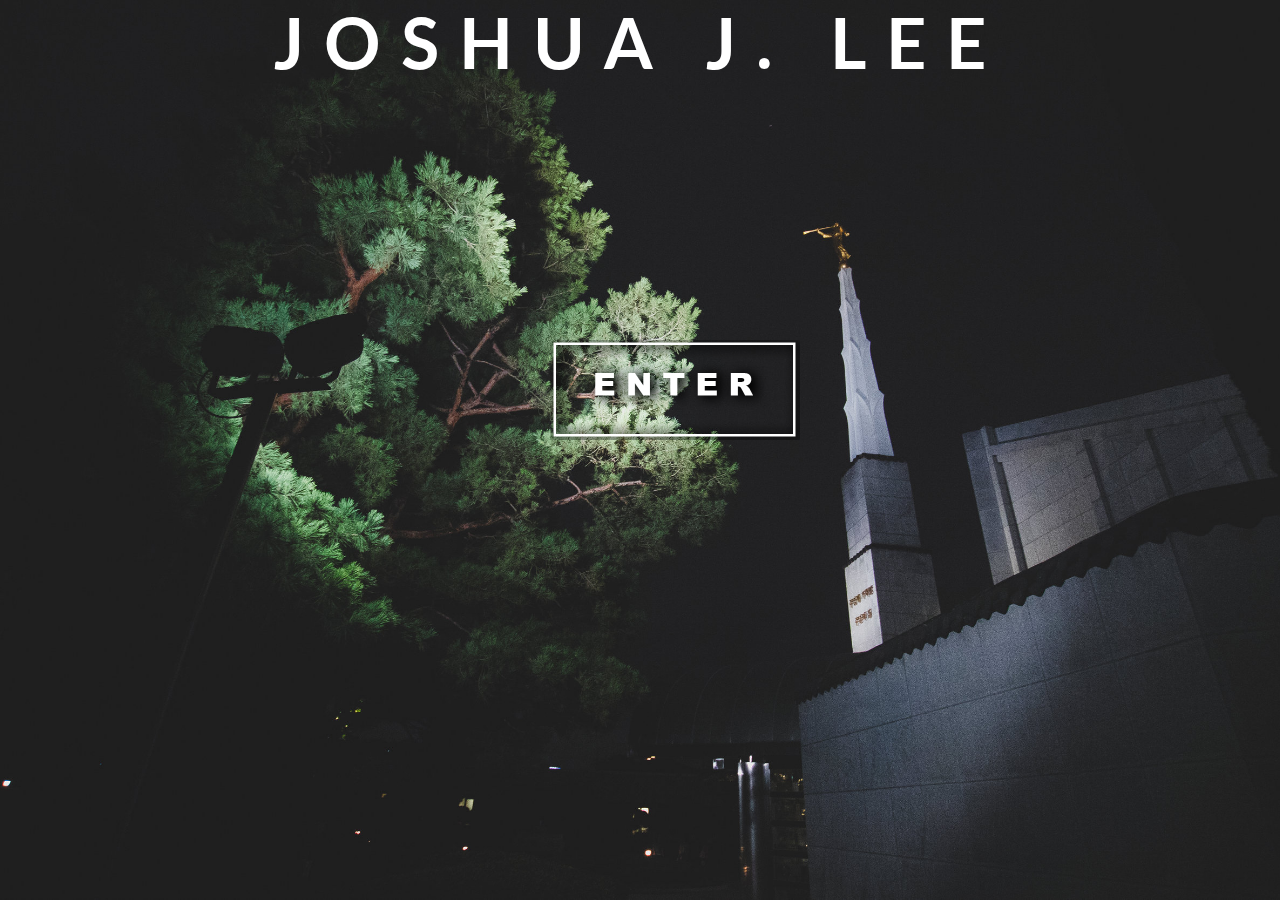
<file: index.html>
<!DOCTYPE html>
<head>
	<link rel="stylesheet" href="pages/CSS/styles.css">
    <link href='http://fonts.googleapis.com/css?family=Lato&subset=latin,latin-ext' rel='stylesheet' type='text/css'>
<title>Lee's Portfolio</title>
    
<style>
body, html {
    height: 100%;
    margin: 0;
}

.bg {
    /* The image used */
    background-image: url("images/background.jpg");

    /* Full height */
    height: 100%; 

    /* Center and scale the image nicely */
    background-position: center;
    background-repeat: no-repeat;
    background-size: cover;
    margin-top: 10px;
}
</style>
</head>

<!--<body class="bg">-->
	

<!--
<ul class="menu">
  <li class="menu"><a href="index.html" class="menu">Home</a></li>
  <li class="menu"><a href="about.html" class="menu">About</a></li>
  <li class="menu"><a href="experience.html" class="menu">Experience</a></li>
  <li class="menu"><a href="projects.html" class="menu">Projects</a></li>
  <li class="menu"><a href="contact.html" class="menu">Contact</a></li>
</ul>
-->

<div class="bg">
    <h1 class="index"></h1>
    <h1 class="index"></h1>
<h1 class="index">JOSHUA J. LEE</h1>
    <div class="divindex">
    <a href="pages/about.html"><img src="images/enter.png" style="width:250px;height:100px;"></a>
    </div>
<!--
<table align="center" class="main">
  <tr>
    <th>
      <a href="pages/about.html"><img src="images/indexNav/about.jpg" alt = "About" style="width:420px;height:420px;"></a>
    </th>
    <th>
      <a href="pages/experience.html"><img src="images/indexNav/experience.jpg" alt = "Experience" style="width:420px;height:420px;">
    </th>
  </tr>
  <tr>
    <th>
      <a href="pages/projects.html"><img src="images/indexNav/projects.jpg" alt = "Projects" style="width:420px;height:420px;">
    </th>
    <th>
      <a href="pages/contact.html"><img src="images/indexNav/contact.jpg" alt = "Contact" style="width:420px;height:420px;">
    </th>
  </tr>
</table>
-->
</div>
</file>
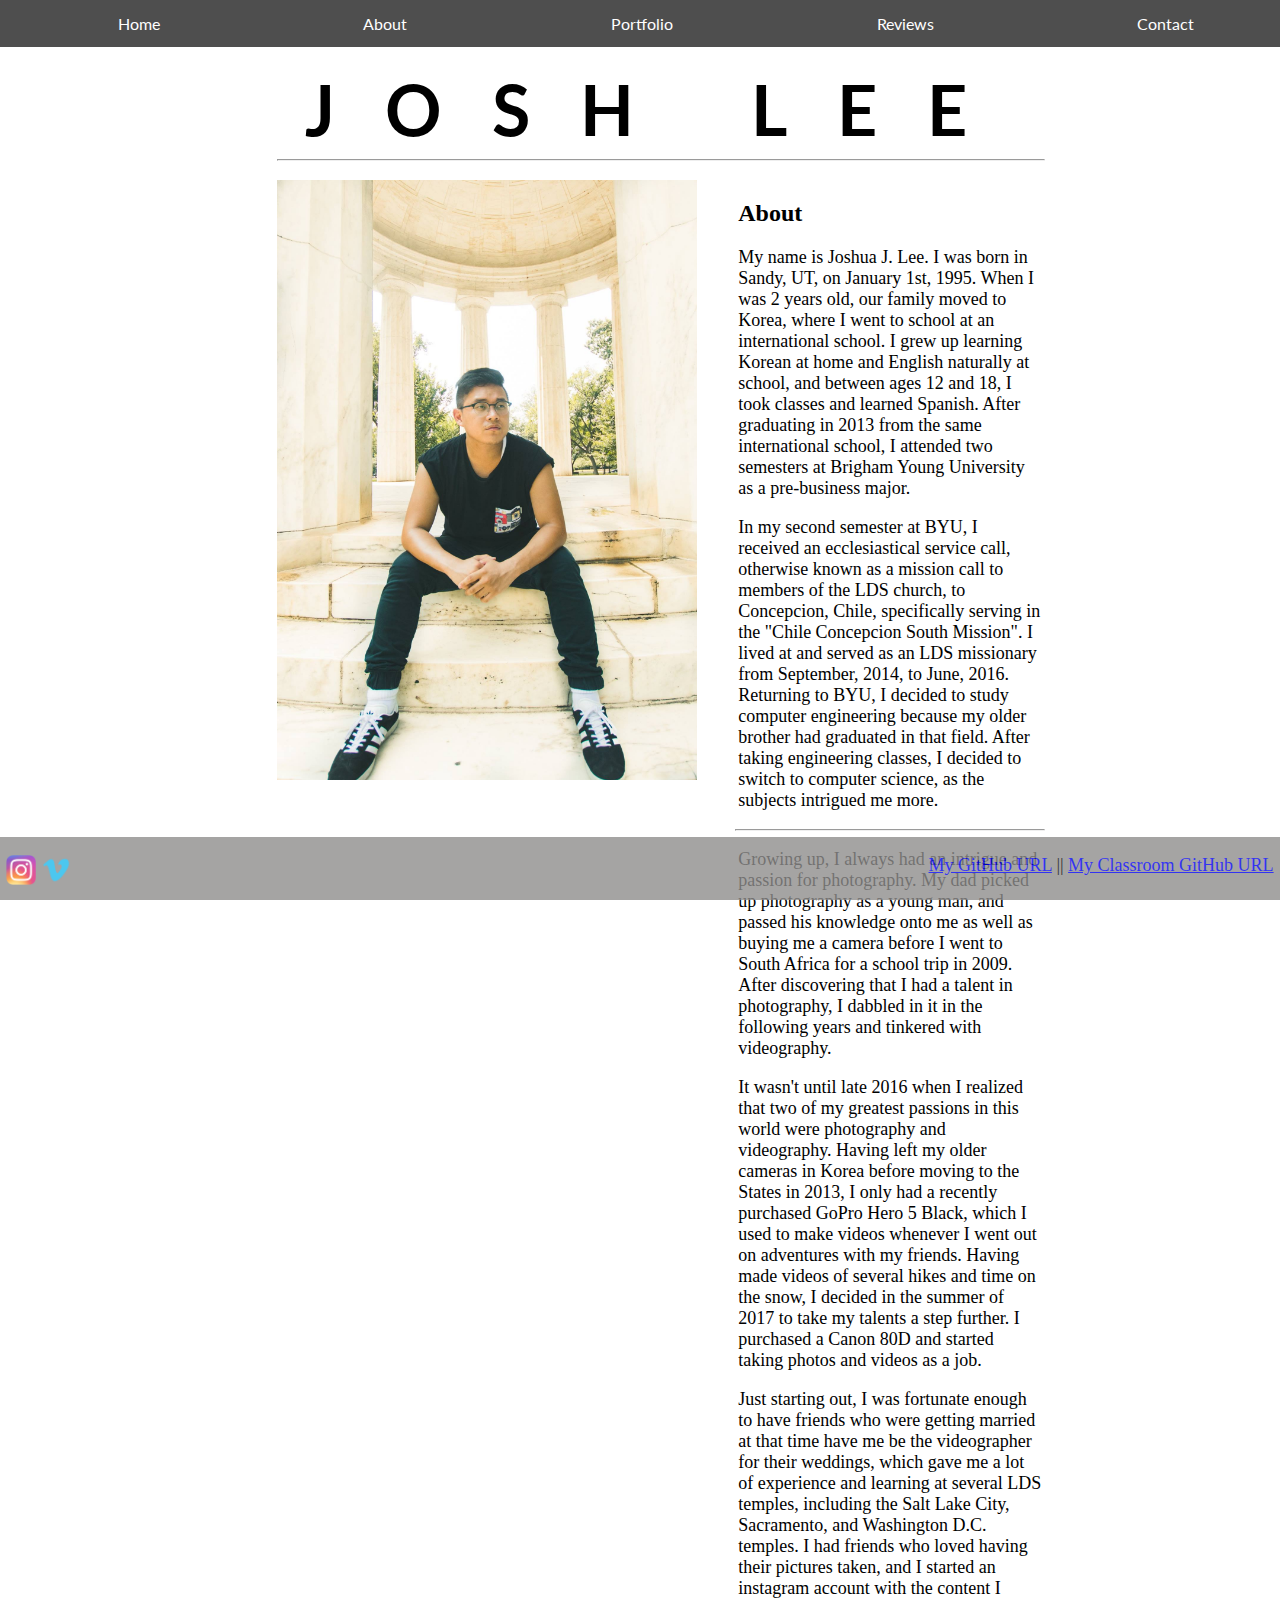
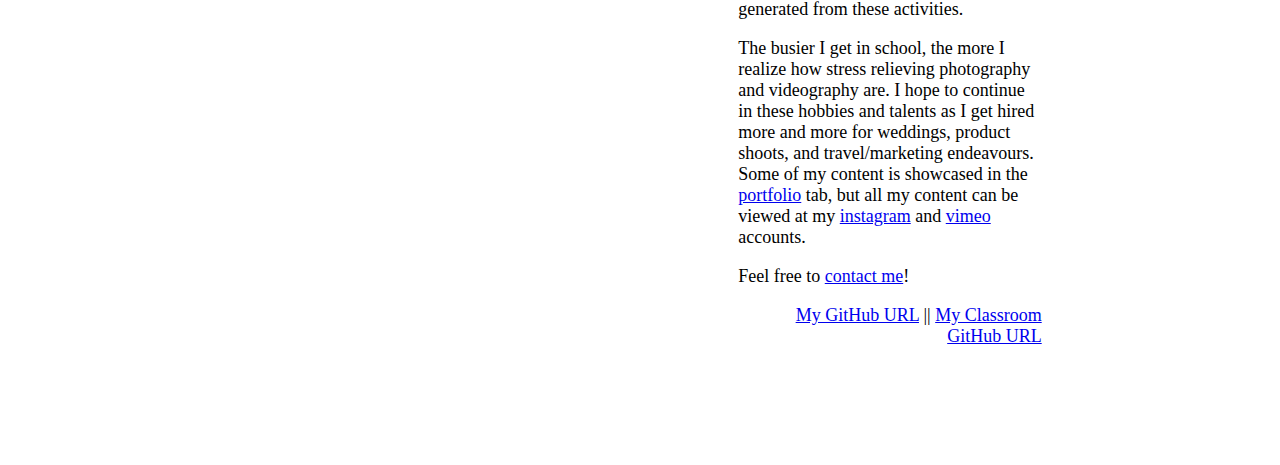
<file: pages/about.html>
<!DOCTYPE html>
<head>
	<link rel="stylesheet" href="CSS/styles.css">
    <link href='http://fonts.googleapis.com/css?family=Lato&subset=latin,latin-ext' rel='stylesheet' type='text/css'>
<title>Lee's Portfolio</title>
</head>

<body>
	<ul class="menu">
  <li class="menu"><a href="../index.html" class="menu">Home</a></li>
  <li class="menu"><a href="about.html" class="menu">About</a></li>
  <li class="menu"><a href="portfolio.html" class="menu">Portfolio</a></li>
  <li class="menu"><a href="reviews.html" class="menu">Reviews</a></li>
  <li class="menu"><a href="contact.html" class="menu">Contact</a></li>
</ul>

    <div class="porthead">
    <h1>JOSH LEE</h1>
        <hr>
    </div>

<div class="main">
<section>

   <aside>
    <img src="../images/SelfPicture.jpg" alt = "Me" style="width:420px;height:600px;">
   </aside>
   <article>
      
    <h2>About</h2>
       <p>My name is Joshua J. Lee. I was born in Sandy, UT, on January 1st, 1995. When I was 2 years old, our family moved to Korea, where I went to school at an international school. I grew up learning Korean at home and English naturally at school, and between ages 12 and 18, I took classes and learned Spanish. After graduating in 2013 from the same international school, I attended two semesters at Brigham Young University as a pre-business major.</p>
       <p>In my second semester at BYU, I received an ecclesiastical service call, otherwise known as a mission call to members of the LDS church, to Concepcion, Chile, specifically serving in the "Chile Concepcion South Mission". I lived at and served as an LDS missionary from September, 2014, to June, 2016. Returning to BYU, I decided to study computer engineering because my older brother had graduated in that field. After taking engineering classes, I decided to switch to computer science, as the subjects intrigued me more. </p>
       <hr>
       <p>Growing up, I always had an intrigue and passion for photography. My dad picked up photography as a young man, and passed his knowledge onto me as well as buying me a camera before I went to South Africa for a school trip in 2009. After discovering that I had a talent in photography, I dabbled in it in the following years and tinkered with videography.</p>
       <p>It wasn't until late 2016 when I realized that two of my greatest passions in this world were photography and videography. Having left my older cameras in Korea before moving to the States in 2013, I only had a recently purchased GoPro Hero 5 Black, which I used to make videos whenever I went out on adventures with my friends. Having made videos of several hikes and time on the snow, I decided in the summer of 2017 to take my talents a step further. I purchased a Canon 80D and started taking photos and videos as a job.</p>
       <p>Just starting out, I was fortunate enough to have friends who were getting married at that time have me be the videographer for their weddings, which gave me a lot of experience and learning at several LDS temples, including the Salt Lake City, Sacramento, and Washington D.C. temples. I had friends who loved having their pictures taken, and I started an instagram account with the content I generated from these activities.</p>
       <p>The busier I get in school, the more I realize how stress relieving photography and videography are. I hope to continue in these hobbies and talents as I get hired more and more for weddings, product shoots, and travel/marketing endeavours. Some of my content is showcased in the <a href="portfolio.html">portfolio</a> tab, but all my content can be viewed at my <a href="https://www.instagram.com/cameraofjosh">instagram</a> and <a href="https://www.vimeo.com/cameraofjosh">vimeo</a> accounts.</p>
       <p>Feel free to <a href="contact.html">contact me</a>!</p>
       <p style="text-align: right"><a href="https://github.com/joshleemathlab/portfolio" target="_blank">My GitHub URL</a> || <a href="https://github.com/BYU-CS260-Winter-2018/lab-1-joshleemathlab" target="_blank">My Classroom GitHub URL</a></p>
   </article>
</section>
</div>
<div class="footer">
        <section>
    <article>
        <p>
        <a href="http://www.instagram.com/cameraofjosh" target="_blank"><img src="../images/instagram.png" width="30px" height="30px" style="margin-bottom: -8px"></a>
        <a href="http://www.vimeo.com/cameraofjosh" target="_blank"><img src="../images/vimeo.png" width="30px" height="30px" style="margin-bottom: -8px"></a>
    </p>  
        </article>
    <article><p style="text-align: right"><a href="https://github.com/joshleemathlab/portfolio" target="_blank">My GitHub URL</a> || <a href="https://github.com/BYU-CS260-Winter-2018/lab-1-joshleemathlab" target="_blank">My Classroom GitHub URL</a></p></article></section>
</div>

</body>
</file>
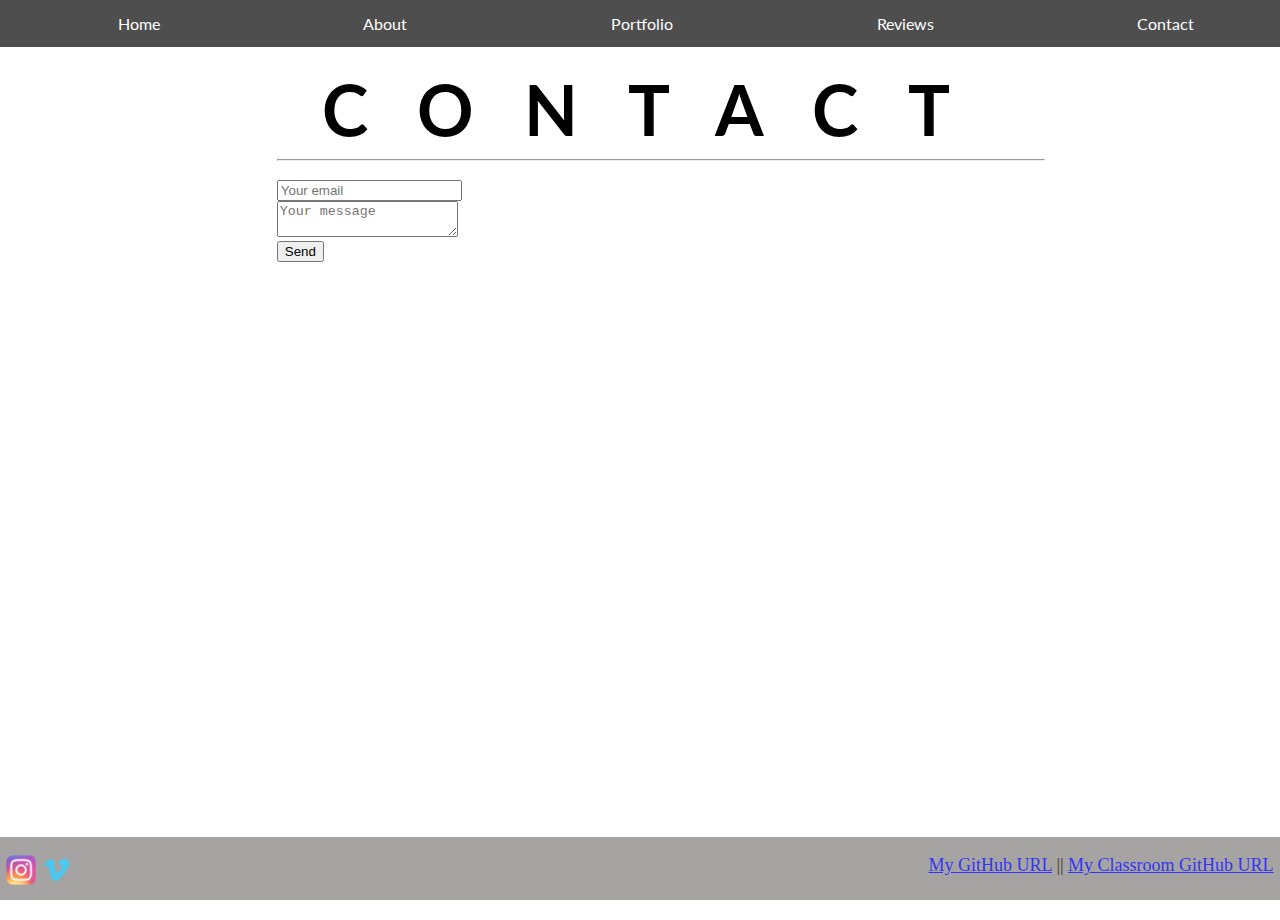
<file: pages/contact.html>
<!DOCTYPE html>
<head>
	<link rel="stylesheet" href="CSS/styles.css">
    <link href='http://fonts.googleapis.com/css?family=Lato&subset=latin,latin-ext' rel='stylesheet' type='text/css'>
<title>Contact Lee</title>
</head>


<body>
	<ul class="menu">
        <li class="menu"><a href="../index.html" class="menu">Home</a></li>
        <li class="menu"><a href="about.html" class="menu">About</a></li>
        <li class="menu"><a href="portfolio.html" class="menu">Portfolio</a></li>
        <li class="menu"><a href="reviews.html" class="menu">Reviews</a></li>
        <li class="menu"><a href="contact.html" class="menu">Contact</a></li>
    </ul>

<div class="porthead"><h1>CONTACT</h1><hr></div>



<div class="main">
    
    <form method="POST" action="https://formspree.io/cameraofjosh@gmail.com">
        <div><input type="email" name="email" placeholder="Your email"></div>
        <div><textarea name="message" placeholder="Your message"></textarea></div>
        <div><button type="submit">Send</button></div>
    </form>
<!-- Do not change the code!
<a id="foxyform_embed_link_918831" href="http://www.foxyform.com/">foxyform</a>
<script type="text/javascript">
(function(d, t){
   var g = d.createElement(t),
       s = d.getElementsByTagName(t)[0];
   g.src = "http://www.foxyform.com/js.php?id=918831&sec_hash=674b7820c96&width=350px";
   s.parentNode.insertBefore(g, s);
}(document, "script"));
</script>
<!-- Do not change the code! -->
</div>
<div class="footer">
        <section>
    <article>
        <p>
        <a href="http://www.instagram.com/cameraofjosh" target="_blank"><img src="../images/instagram.png" width="30px" height="30px" style="margin-bottom: -8px"></a>
        <a href="http://www.vimeo.com/cameraofjosh" target="_blank"><img src="../images/vimeo.png" width="30px" height="30px" style="margin-bottom: -8px"></a>
    </p>  
        </article>
    <article><p style="text-align: right"><a href="https://github.com/joshleemathlab/portfolio" target="_blank">My GitHub URL</a> || <a href="https://github.com/BYU-CS260-Winter-2018/lab-1-joshleemathlab" target="_blank">My Classroom GitHub URL</a></p></article></section>
</div>
</body>
</file>
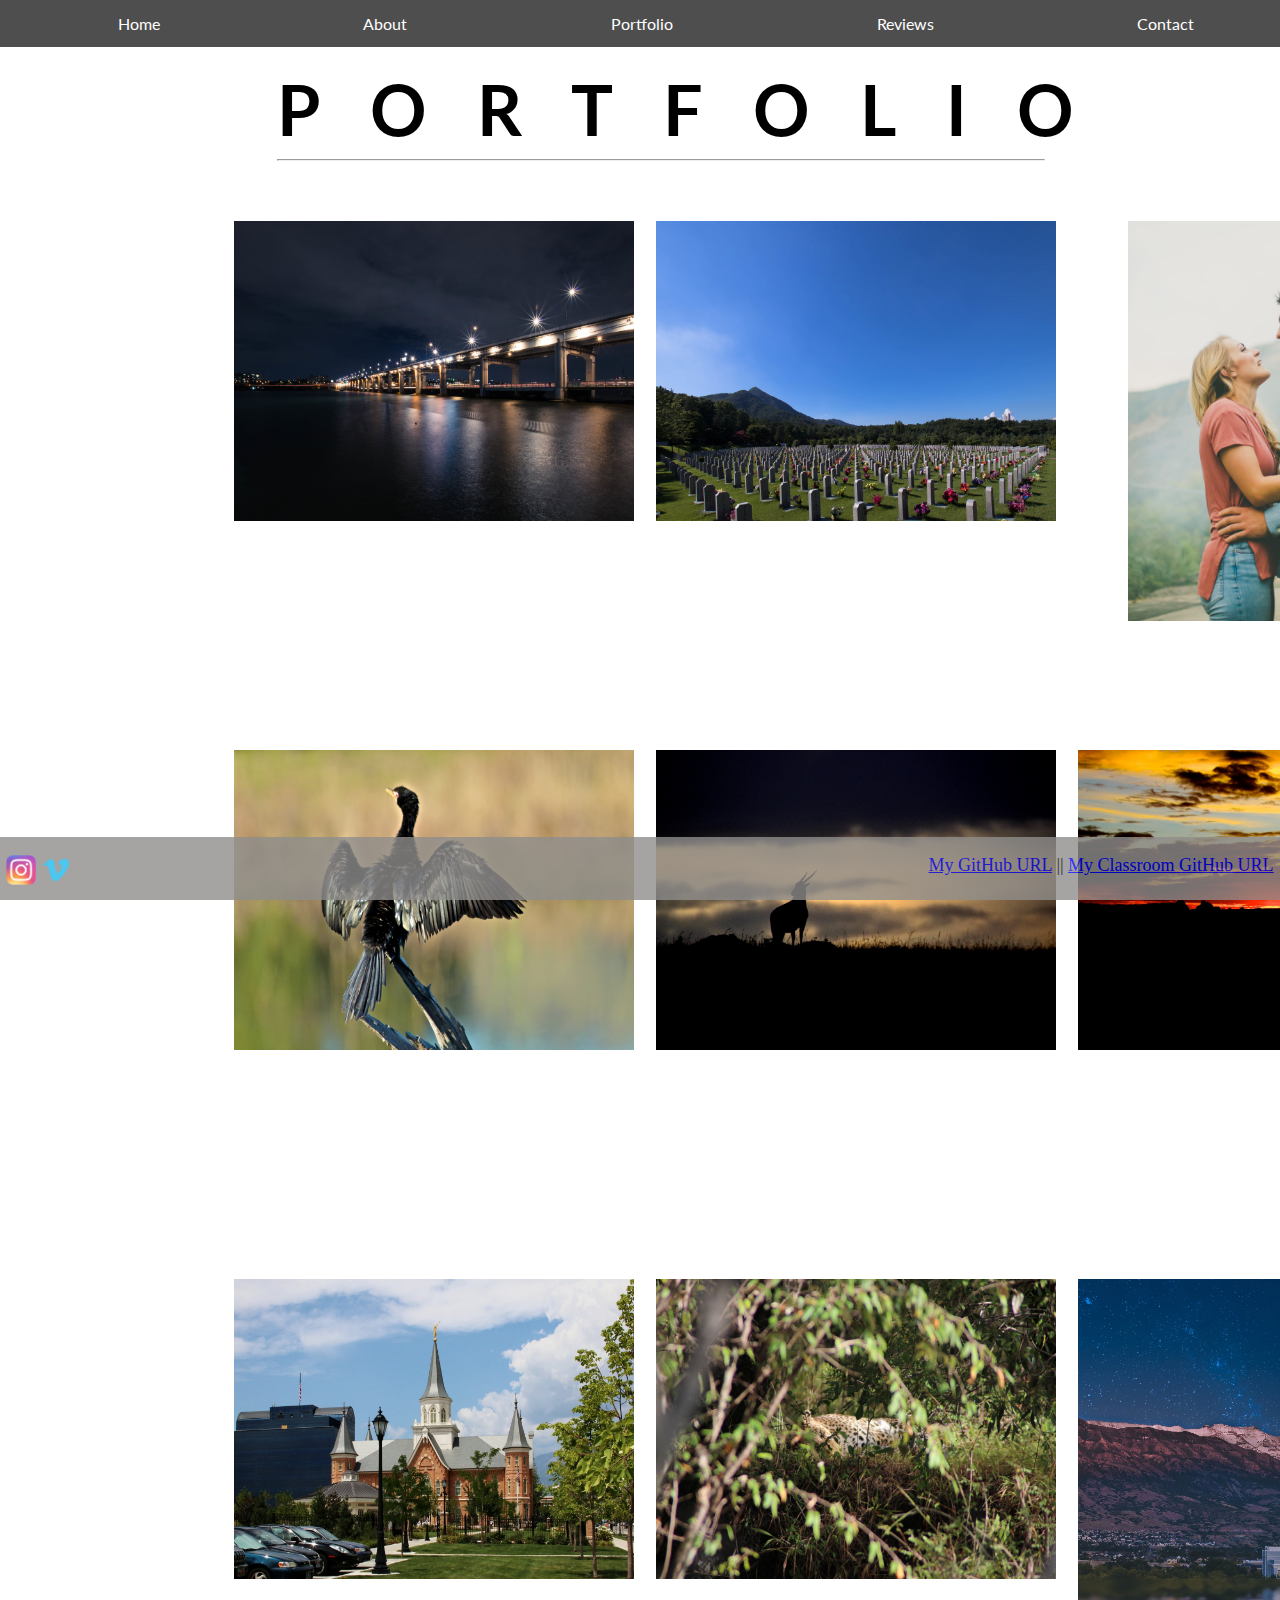
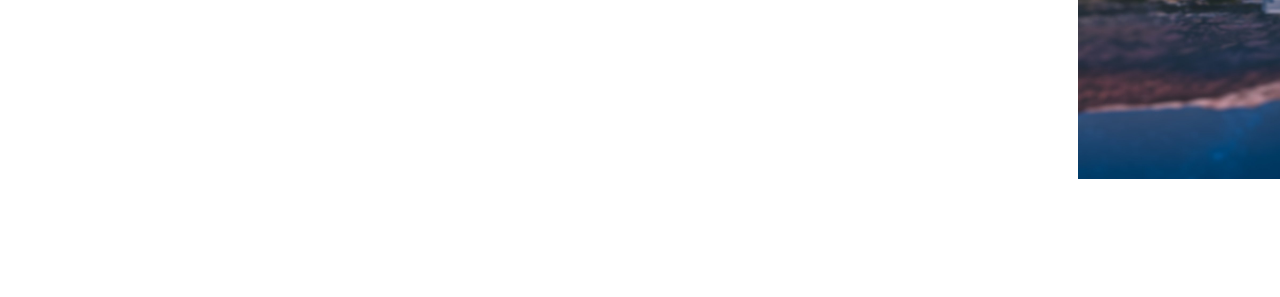
<file: pages/portfolio.html>
<!DOCTYPE html>
<head>
	<link rel="stylesheet" href="CSS/styles.css">
    <link href='http://fonts.googleapis.com/css?family=Lato&subset=latin,latin-ext' rel='stylesheet' type='text/css'>
<title>Lee's Portfolio</title>
</head>

<body>
	<ul class="menu">
  <li class="menu"><a href="../index.html" class="menu">Home</a></li>
  <li class="menu"><a href="about.html" class="menu">About</a></li>
  <li class="menu"><a href="portfolio.html" class="menu">Portfolio</a></li>
  <li class="menu"><a href="reviews.html" class="menu">Reviews</a></li>
  <li class="menu"><a href="contact.html" class="menu">Contact</a></li>
</ul>

<div class="porthead">   
            <h1 style="text-align:center">PORTFOLIO</h1> 
    <hr>
</div>
    
<div class="portfolio">

	<div class="grid-container">
        <div class="grid-item"><img src="../images/portfolioImages/img1.jpg" width="400" height="300"> </div>
        <div class="grid-item"><img src="../images/portfolioImages/img2.jpg" width="400" height="300"> </div>
        <div class="grid-item"><img src="../images/portfolioImages/img3.jpg" width="300" height="400"> </div>
        <div class="grid-item"><img src="../images/portfolioImages/img4.jpg" width="400" height="300"></div>
        <div class="grid-item"><img src="../images/portfolioImages/img5.jpg" width="400" height="300"></div>
        <div class="grid-item"><img src="../images/portfolioImages/img6.jpg" width="400" height="300"></div>
        <div class="grid-item"><img src="../images/portfolioImages/img7.jpg" width="400" height="300"></div>
        <div class="grid-item"><img src="../images/portfolioImages/img8.jpg" width="400" height="300"></div>
        <div class="grid-item"><img src="../images/portfolioImages/img9.jpg" width="400" height="500"></div>
    </div>
</div>
    
<div class="footer">
        <section>
    <article>
        <p>
        <a href="http://www.instagram.com/cameraofjosh" target="_blank"><img src="../images/instagram.png" width="30px" height="30px" style="margin-bottom: -8px"></a>
        <a href="http://www.vimeo.com/cameraofjosh" target="_blank"><img src="../images/vimeo.png" width="30px" height="30px" style="margin-bottom: -8px"></a>
    </p>  
        </article>
    <article><p style="text-align: right"><a href="https://github.com/joshleemathlab/portfolio" target="_blank">My GitHub URL</a> || <a href="https://github.com/BYU-CS260-Winter-2018/lab-1-joshleemathlab" target="_blank">My Classroom GitHub URL</a></p></article></section>
</div>
    
</body>
</file>
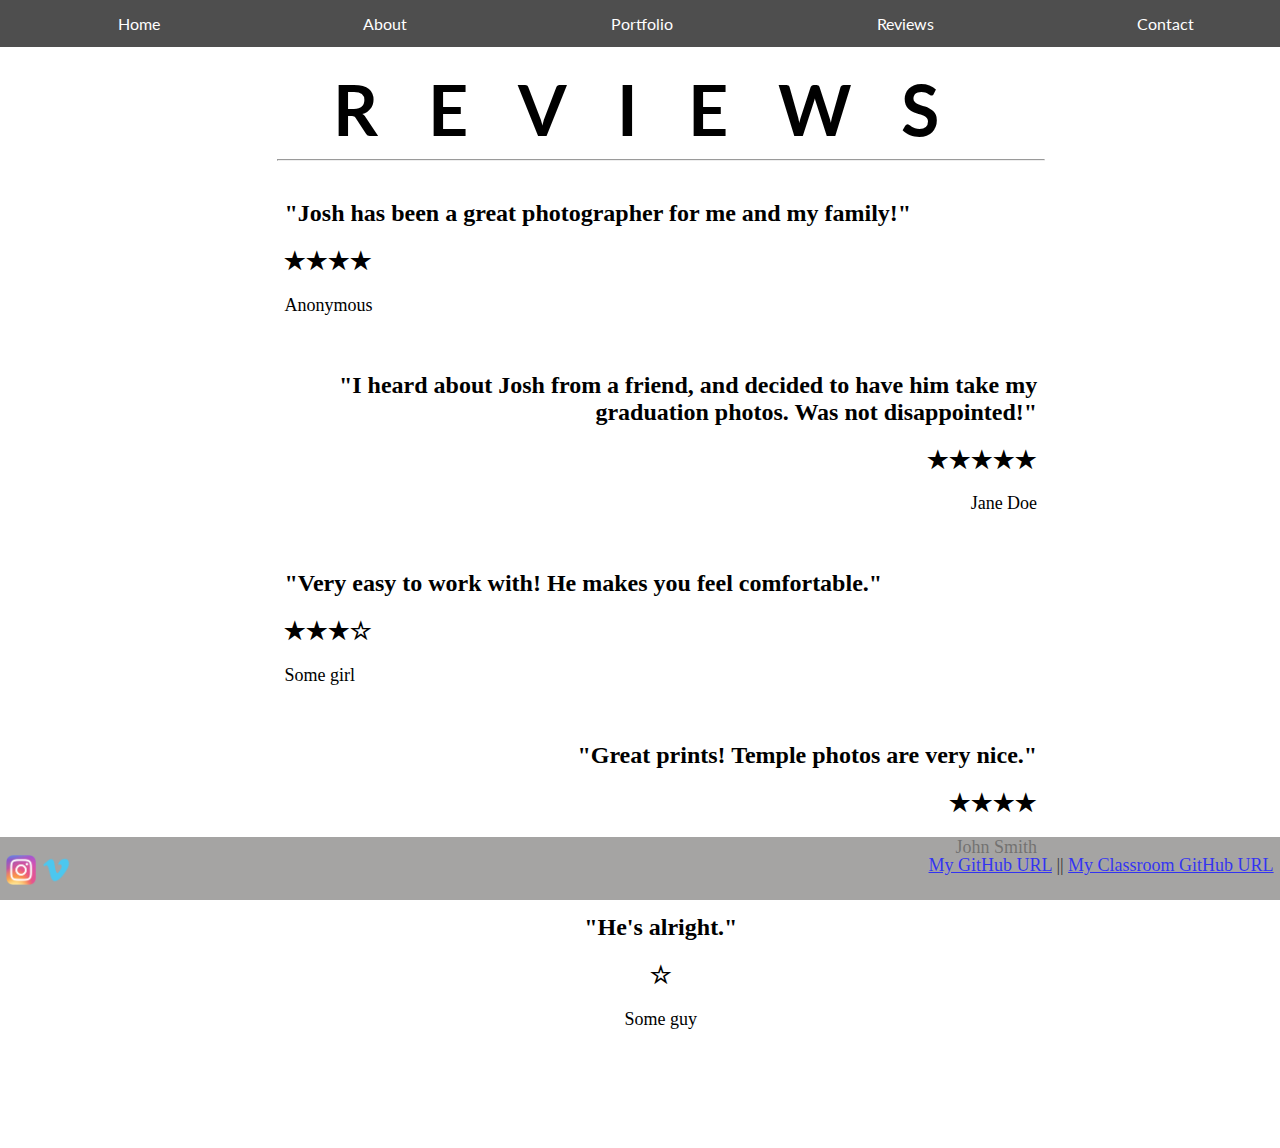
<file: pages/reviews.html>
<!DOCTYPE html>
<head>
	<link rel="stylesheet" href="CSS/styles.css">
    <link href='http://fonts.googleapis.com/css?family=Lato&subset=latin,latin-ext' rel='stylesheet' type='text/css'>
<title>Lee's Reviews</title>
</head>

<body>
	<ul class="menu">
  <li class="menu"><a href="../index.html" class="menu">Home</a></li>
  <li class="menu"><a href="about.html" class="menu">About</a></li>
  <li class="menu"><a href="portfolio.html" class="menu">Portfolio</a></li>
  <li class="menu"><a href="reviews.html" class="menu">Reviews</a></li>
  <li class="menu"><a href="contact.html" class="menu">Contact</a></li>
</ul>

<div class="porthead"><h1>REVIEWS</h1><hr></div>

<div class="main">
    
	<h2> "Josh has been a great photographer for me and my family!"</h2>
    <h2> &#9733;&#9733;&#9733;&#9733;</h2>
    <p>Anonymous</p>
    <br>
    <h2 style="text-align: right"> "I heard about Josh from a friend, and decided to have him take my graduation photos. Was not disappointed!"</h2>
    <h2 style="text-align: right"> &#9733;&#9733;&#9733;&#9733;&#9733;</h2>
    <p style="text-align: right">Jane Doe</p>
    <br>
    <h2> "Very easy to work with! He makes you feel comfortable."</h2>
    <h2> &#9733;&#9733;&#9733;&#9734;</h2>
    <p>Some girl</p>
    <br>
    <h2 style="text-align: right"> "Great prints! Temple photos are very nice."</h2>
    <h2 style="text-align: right"> &#9733;&#9733;&#9733;&#9733;</h2>
    <p style="text-align: right">John Smith</p>
    <br>
    <h2  style="text-align: center"> "He's alright."</h2>
    <h2 style="text-align: center"> &#9734;</h2>
    <p style="text-align: center">Some guy</p>
</div>
    
<div class="footer">
        <section>
    <article>
        <p>
        <a href="http://www.instagram.com/cameraofjosh" target="_blank"><img src="../images/instagram.png" width="30px" height="30px" style="margin-bottom: -8px"></a>
        <a href="http://www.vimeo.com/cameraofjosh" target="_blank"><img src="../images/vimeo.png" width="30px" height="30px" style="margin-bottom: -8px"></a>
    </p>  
        </article>
    <article><p style="text-align: right"><a href="https://github.com/joshleemathlab/portfolio" target="_blank">My GitHub URL</a> || <a href="https://github.com/BYU-CS260-Winter-2018/lab-1-joshleemathlab" target="_blank">My Classroom GitHub URL</a></p></article></section>
</div>
    
</body>
</file>
<file: pages/CSS/styles.css>
body {
    background-image: white;
}
h1 {
    color: black;
    font-family: "Lato", sans-serif;
    font-weight: 9000;
    text-align: center;
    font-size: 70px;
    letter-spacing: 50px;
    margin-bottom: 00px;
}

h2 {
    padding-left: 1%; 
    padding-right: 1%;
}
p {
    font-size: 18px;
}

h1.index{
    font-size: 70px;
    letter-spacing: 20px;
    margin-top:-10px;
    color: white;
    
}

ul.menu {
    list-style-type: none;
    margin: 0;
    padding: 0;
    background-color: #454545;
    /*background-color: rgba(77,77,77,.75);*/
    display: flex;
    justify-content: space-around;
    position: fixed;
    width: 100%;
    top: 0;
    z-index: 500;
    text-align: center;
    margin-left: -8px;
    opacity: .95;
}

li.menu {
    float: left;
    font-family: "Lato", serif;
}

li a.menu {
    display: block;
    color: white;
    text-align: center;
    padding: 14px 16px;
    text-decoration: none;
    width: 100%;
    
    
}

/* Change the link color to #111 (black) on hover */
li a:hover {
    background-color: #111;
}

/*
ul.menu {
    list-style-type: none;
    margin: 0;
    margin-left: 1%;
    padding: 0;
    width: 200px;
    background-color: #696969;
    color: white;
      position: fixed;

}

li a.menu {
    display: block;
    color: white;
    padding: 8px 16px;
    text-decoration: none;
}

/* Change the link color on hover */
li a:hover {
    background-color: #f1f1f1;
    color: black;
}
*/

/*//////////////////////////////////////////////////////////////////////*/
.active {
    background-color: #111;
    color: white;
}


section {
 display: flex;
}

aside {
 flex: 1
 margin-left: 5%;
 margin-right: 5%;
}

article {
 flex: 4
}

div.main {
    margin-left: 21%;
    margin-right: 20%;
    position: center;
    background-color: ;
    
    position: absolute;
    width: 60%;
    top: 180px;
    padding-bottom: 100px;
}

p {
    padding-left: 1%; 
    padding-right: 1%;
}

.footer{
    position:fixed;
    bottom:0;
    width: 100%;
    background-color: #8f8e8d;
    opacity: .8;
    margin-left: -8px;
}

.divindex{
    position: center;
    margin-left: 43%;
    margin-top: 20%;
}

.grid-container {
    display: inline-grid;
    grid-template-columns: 1fr 1fr 1fr;
    grid-template-rows: 1fr 1fr 1fr;
    background-color: white;
    padding: 10px;
    position: center;
    padding-bottom: 100px;
    
}
.grid-item {
  background-color: white;
  border: 1px solid rgba(0, 0, 0, 0);
  padding:10px;
  font-size: 30px;
  text-align: center;
}
div.portfolio {
    margin-left: 16%;
    margin-right: 20%;
    position: center;
    background-color: ;
    height: 100%;
    position: absolute;
    width: 60%;
    top: 200px;
    padding-bottom: 400px;
}
div.porthead {
    margin-left: 21%;
    margin-right: 20%;
    position: center;
    background-color: ;
    height: 100%;
    position: absolute;
    width: 60%;
    top: 20px;
    
    margin-bottom: 10px;
}
</file>
